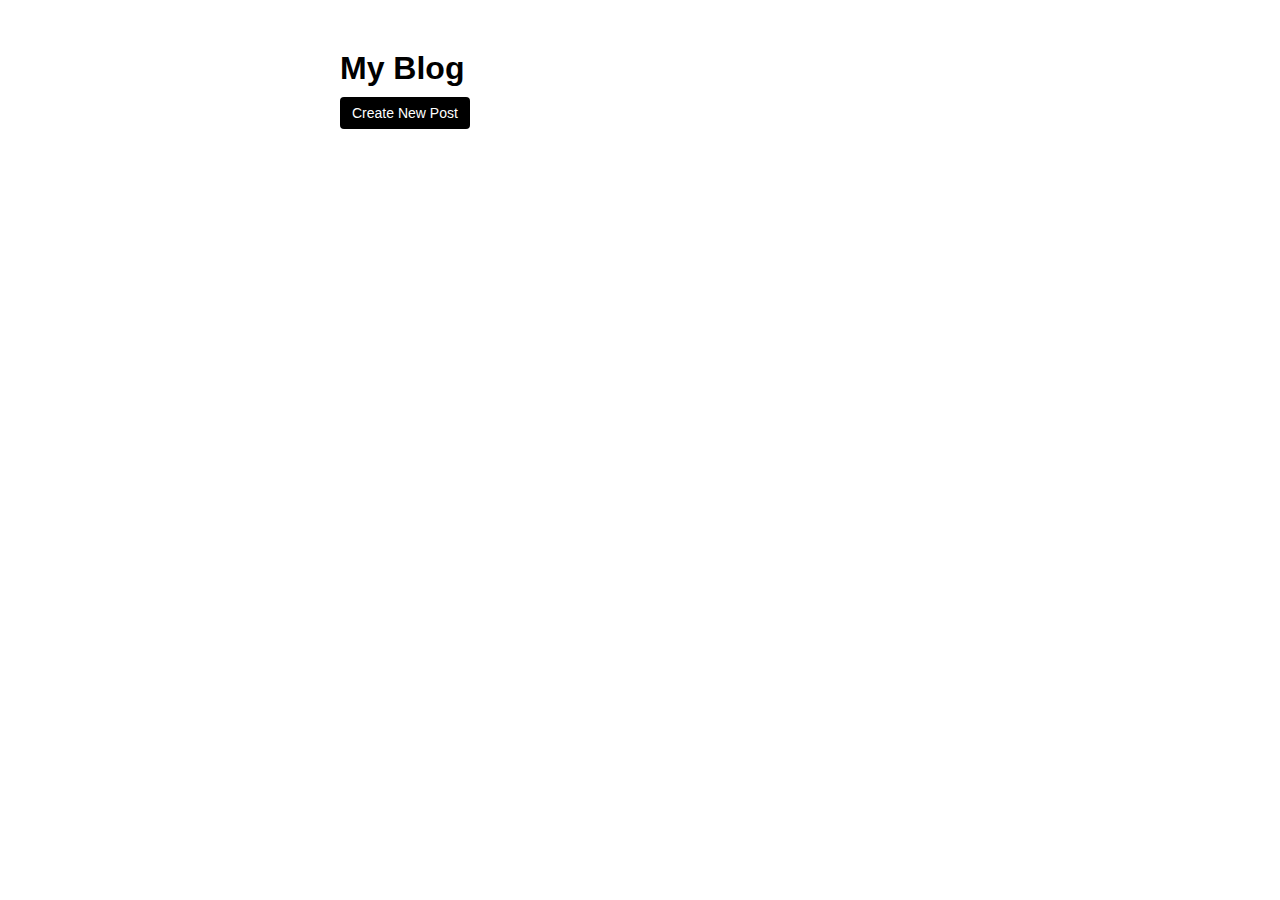
<file: index.html>
<!DOCTYPE html>
<html lang="en">
<head>
  <meta charset="UTF-8">
  <meta name="viewport" content="width=device-width, initial-scale=1.0">
  <title>Simple Blog</title>
  <link rel="stylesheet" href="edit.css">
</head>
<body>
  <div class="container">
    <!-- Posts Section -->
    <div id="posts-section" class="section active">
      <h1>My Blog</h1>
      <button id="create-post-button">Create New Post</button>
      <div id="posts"></div>
    </div>

    <!-- Create Post Section -->
    <div id="create-section" class="section">
      <h1>Create a Post</h1>
      <form id="post-form">
        <input type="text" id="title" placeholder="Title" required />
        <textarea id="content" placeholder="Content" required></textarea>
        <button type="submit">Submit</button>
      </form>
      <button id="back-to-posts">Back to Posts</button>
    </div>

    <!-- Post Details Section -->
    <div id="post-details-section" class="section">
      <div id="post-details"></div>
      <button id="back-to-posts-from-details">Back to Posts</button>
    </div>
  </div>

  <script src="app.js"></script>
  <script src="display.js"></script>
</body>
</html>
</file>
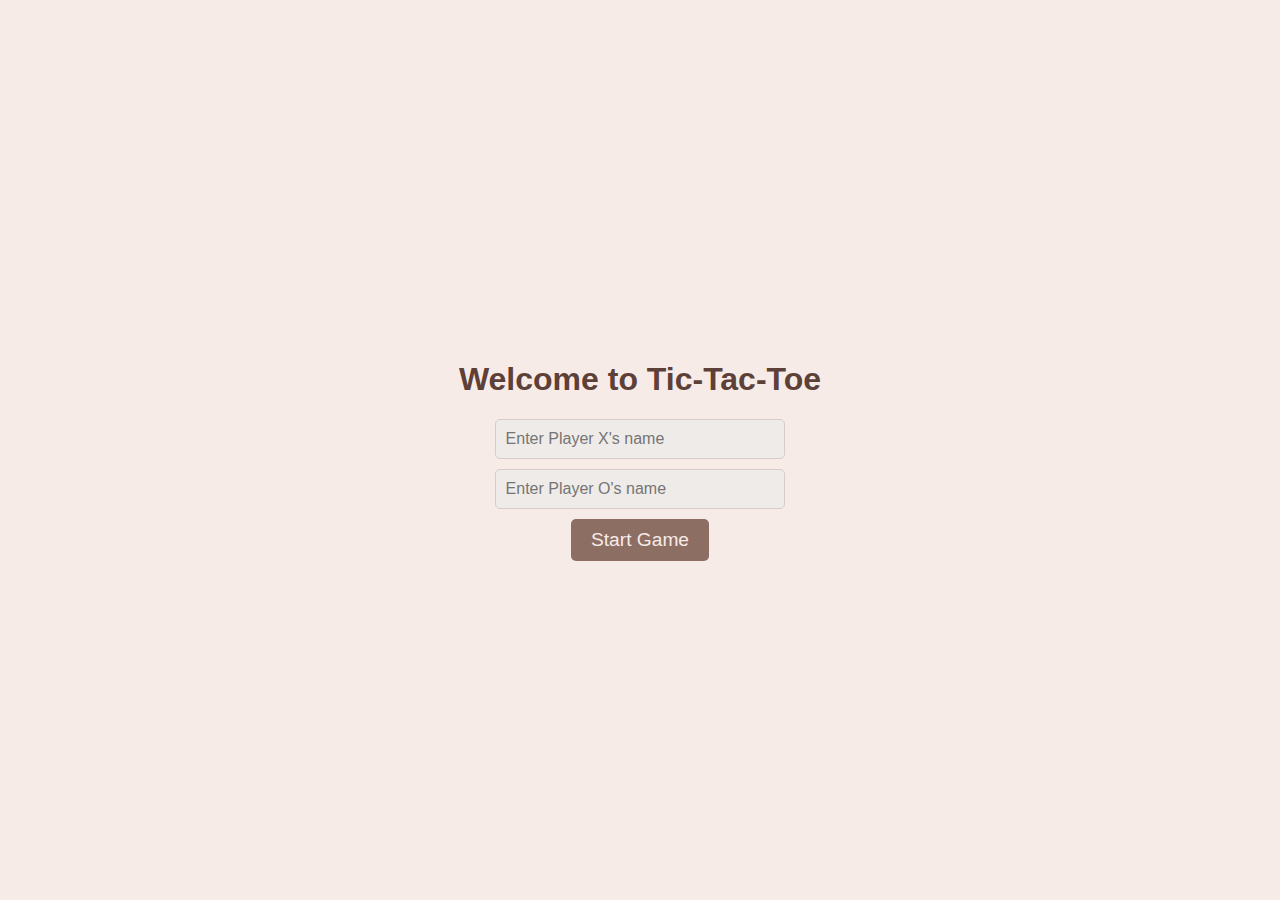
<file: tictactoe/index.html>
<!DOCTYPE html>
<html lang="en">
<head>
    <meta charset="UTF-8">
    <meta name="viewport" content="width=device-width, initial-scale=1.0">
    <title>Welcome to Tic-Tac-Toe</title>
    <link rel="stylesheet" href="style.css">
</head>
<body>
    <div id="landing-page">
        <h1>Welcome to Tic-Tac-Toe</h1>
        <div id="player-setup">
            <input type="text" id="playerX" placeholder="Enter Player X's name" required>
            <input type="text" id="playerO" placeholder="Enter Player O's name" required>
            <button id="start-game">Start Game</button>
        </div>
    </div>

    <script>
        const startGameButton = document.getElementById('start-game');
        startGameButton.addEventListener('click', () => {
            const playerXName = document.getElementById('playerX').value.trim();
            const playerOName = document.getElementById('playerO').value.trim();

            if (!playerXName || !playerOName) {
                alert('Both Player X and Player O names must be entered!');
                return;
            }

            localStorage.setItem('playerX', playerXName);
            localStorage.setItem('playerO', playerOName);
            window.location.href = 'game.html';
        });
    </script>
</body>
</html>
</file>
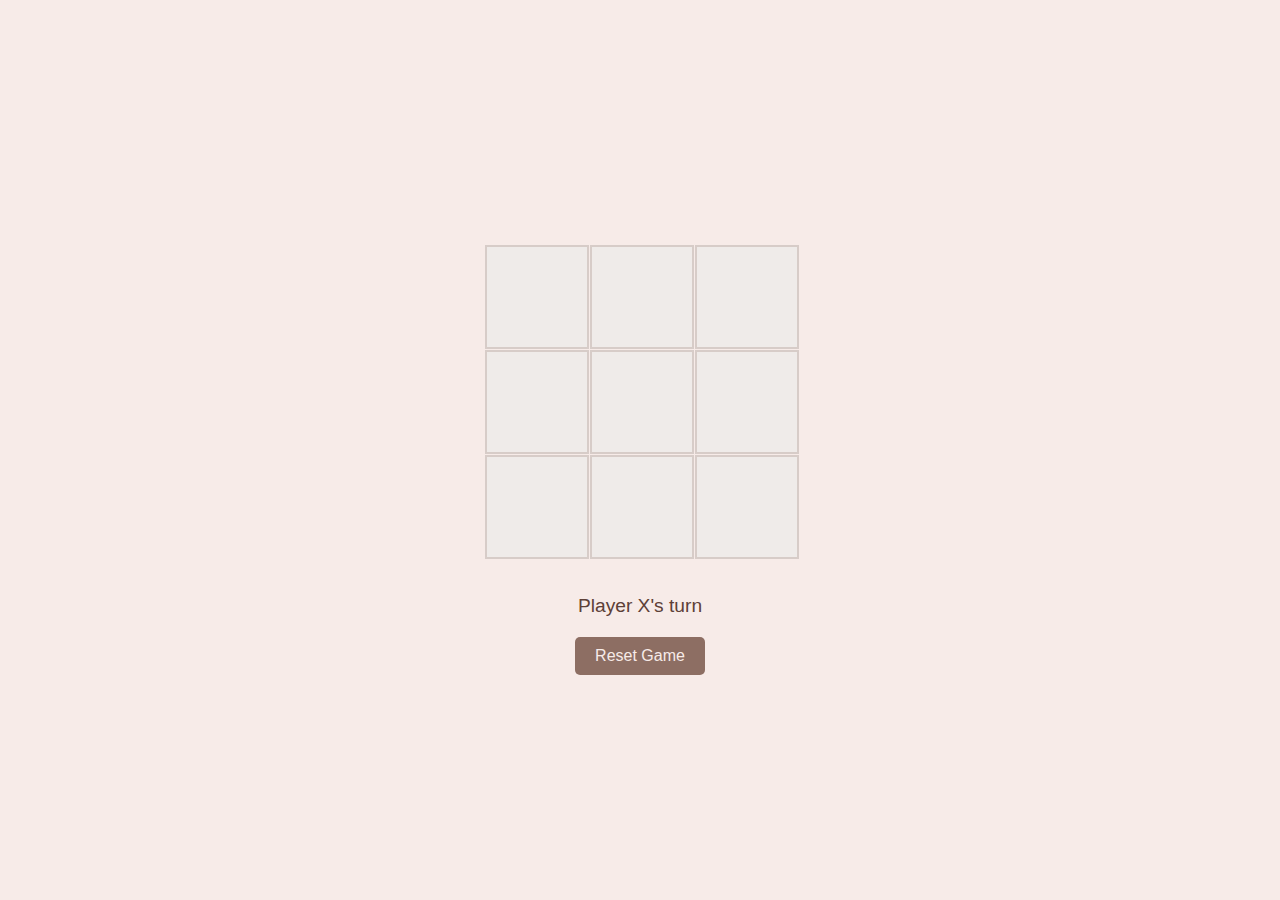
<file: tictactoe/game.html>
<!DOCTYPE html>
<html lang="en">
<head>
    <meta charset="UTF-8">
    <meta name="viewport" content="width=device-width, initial-scale=1.0">
    <title>Tic-Tac-Toe Game</title>
    <link rel="stylesheet" href="style.css">
</head>
<body>
    <div id="game-container">
        <div id="game-board">
            <div id="board"></div>
            <p id="status"></p>
            <button id="reset">Reset Game</button>
        </div>

        <div id="winner-announcement" class="hidden">
            <h2 id="winner-text"></h2>
            <button id="back-to-home">Back to Home</button>
        </div>
    </div>

    <script src="script.js"></script>
</body>
</html>
</file>
<file: edit.css>
/* General body styling */
body {
    font-family: Arial, sans-serif;
    background-color: white;
    color: black;
    margin: 0;
    padding: 0;
  }
  
  .container {
    max-width: 600px;
    margin: auto;
    padding: 20px;
  }
  
  .post-card {
    border: 1px solid black;
    margin-bottom: 10px;
    padding: 10px;
    background-color: #f9f9f9;
    border-radius: 4px;
  }
  
  button {
    background-color: black;
    color: white;
    border: none;
    padding: 8px 12px;
    cursor: pointer;
    border-radius: 4px;
    font-size: 14px;
  }
  
  button:hover {
    background-color: gray;
  }
  
  form input, form textarea {
    width: 100%;
    margin-bottom: 10px;
    padding: 8px;
    border: 1px solid black;
    border-radius: 4px;
    font-size: 14px;
  }
  
  /* Prevent textarea resizing */
  form textarea {
    resize: none;
  }
  
  form button {
    width: 100%;
    padding: 10px;
    font-size: 16px;
    margin-bottom: 20px; /* Adds more space below Submit button */
  }
  
  #back-to-posts {
    margin-top: 20px; /* Ensures a gap between Submit and Back to Posts buttons */
  }
  
  #posts-section {
    margin-top: 30px; /* Add space between Create Post button and the post list */
  }
  
  #posts {
    margin-top: 20px; /* Extra gap specifically for the posts list */
  }
  
  .section {
    display: none;
  }
  
  .section.active {
    display: block;
  }
  
  #post-details {
    background-color: #f9f9f9;
    padding: 20px;
    border: 1px solid black;
    border-radius: 4px;
  }
  
  h1, h2, h3 {
    color: black;
    font-weight: bold;
    margin-bottom: 10px;
  }
</file>
<file: tictactoe/style.css>
body {
    font-family: 'Roboto', sans-serif;
    background-color: #f7ebe8;
    color: #5d4037;
    margin: 0;
    display: flex;
    justify-content: center;
    align-items: center;
    height: 100vh;
    overflow: hidden;
}

.hidden {
    display: none;
}

#landing-page {
    text-align: center;
    width: 100%;
}

#landing-page input {
    display: block;
    width: 21%;
    padding: 10px;
    margin: 10px auto;
    border: 1px solid #d7ccc8;
    border-radius: 5px;
    font-size: 1rem;
    background-color: #efebe9;
    color: #5d4037;
}

#landing-page button {
    background-color: #8d6e63;
    border: none;
    padding: 10px 20px;
    font-size: 1.2rem;
    color: #f7ebe8;
    border-radius: 5px;
    cursor: pointer;
    transition: all 0.3s ease;
}

#landing-page button:hover {
    background-color: #6d4c41;
}

#game-container {
    text-align: center;
    width: 90%;
    max-width: 500px;
}

#game-board {
    display: flex;
    flex-direction: column;
    align-items: center;
}

#board {
    display: grid;
    grid-template-columns: repeat(3, 100px);
    grid-template-rows: repeat(3, 100px);
    gap: 5px;
    margin: 20px 0;
}

.cell {
    width: 100px;
    height: 100px;
    display: flex;
    justify-content: center;
    align-items: center;
    background-color: #efebe9;
    border: 2px solid #d7ccc8;
    font-size: 2rem;
    font-weight: bold;
    color: #5d4037;
    cursor: pointer;
    transition: background-color 0.3s ease;
}

.cell:hover {
    background-color: #d7ccc8;
}

.cell.taken {
    pointer-events: none;
    color: #8d6e63;
}

#status {
    font-size: 1.2rem;
    margin: 20px 0;
    color: #5d4037;
}

#reset {
    background-color: #8d6e63;
    border: none;
    padding: 10px 20px;
    font-size: 1rem;
    color: #f7ebe8;
    border-radius: 5px;
    cursor: pointer;
    transition: all 0.3s ease;
}

#reset:hover {
    background-color: #6d4c41;
}

#winner-announcement {
    position: fixed;
    top: 50%;
    left: 50%;
    transform: translate(-50%, -50%);
    background: rgba(245, 222, 215, 0.9);
    padding: 30px;
    border-radius: 15px;
    box-shadow: 0 4px 15px rgba(93, 64, 55, 0.2);
    text-align: center;
    width: 90%;
    max-width: 400px;
    z-index: 100;
}

#winner-text {
    font-size: 2rem;
    font-weight: bold;
    color: #6d4c41;
    margin-bottom: 20px;
}

#back-to-home {
    background: linear-gradient(45deg, #8d6e63, #6d4c41);
    color: #f7ebe8;
    border: none;
    padding: 10px 20px;
    font-size: 1.2rem;
    border-radius: 25px;
    cursor: pointer;
    transition: all 0.3s ease-in-out;
    text-shadow: 1px 1px 2px rgba(0, 0, 0, 0.3);
}

#back-to-home:hover {
    background: linear-gradient(45deg, #5d4037, #8d6e63);
    transform: scale(1.05);
    box-shadow: 0 4px 10px rgba(0, 0, 0, 0.2);
}

.hidden ~ #game-container {
    filter: none;
    pointer-events: auto;
}
</file>
